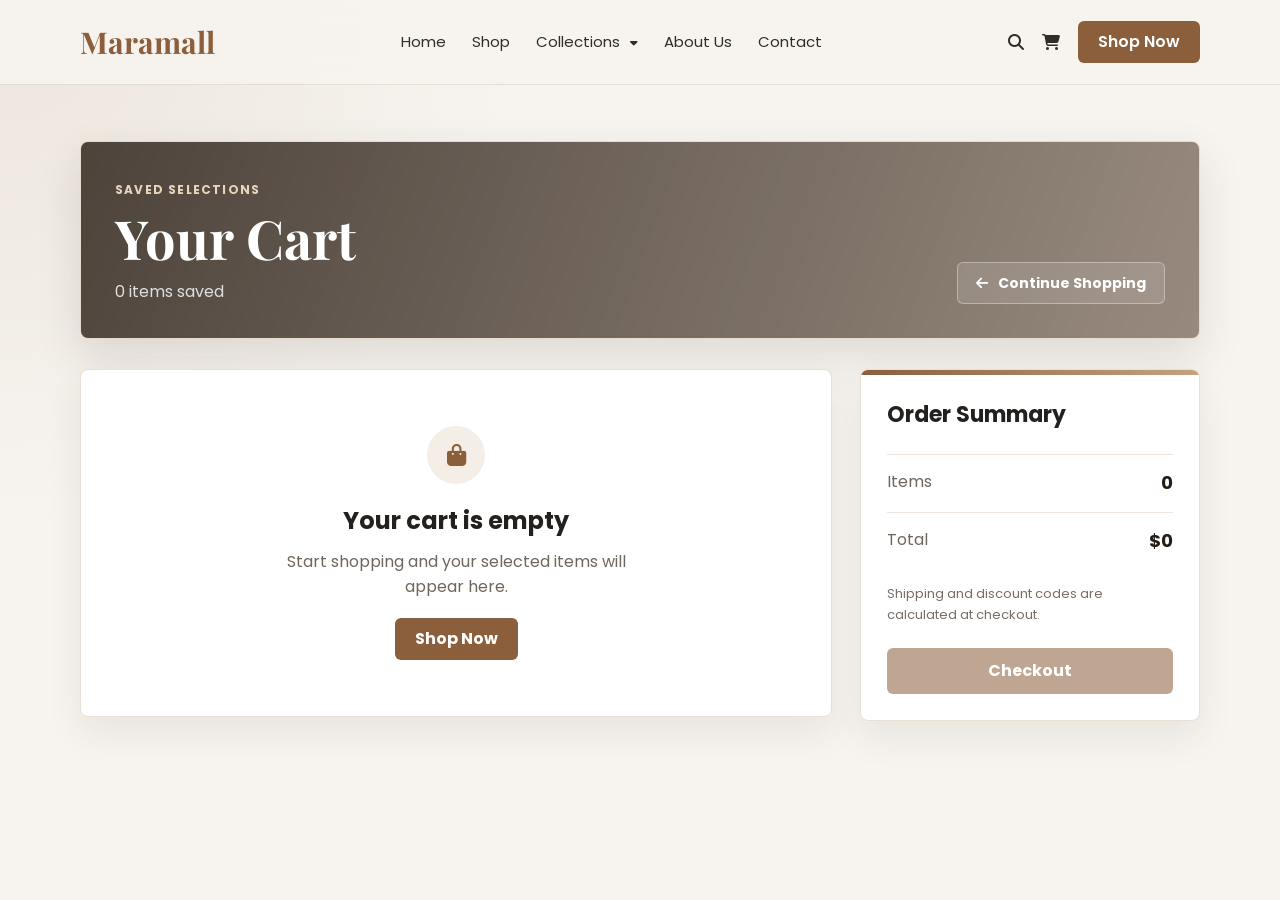
<file: cart.html>
<!DOCTYPE html>
<html lang="en">
<head>
  <meta charset="UTF-8">
  <meta name="viewport" content="width=device-width, initial-scale=1.0">
  <title>Cart | Maramall</title>
  <link rel="stylesheet" href="css/cart.css">
  <link href="https://fonts.googleapis.com/css2?family=Playfair+Display:wght@500;700&family=Poppins:wght@300;400;500;600;700&display=swap" rel="stylesheet">
  <link rel="stylesheet" href="https://cdnjs.cloudflare.com/ajax/libs/font-awesome/6.5.1/css/all.min.css">
</head>
<body>
  <header class="site-header">
    <nav class="navbar">
      <a class="logo" href="index.html">Maramall</a>

      <ul class="nav-links">
        <li><a href="index.html#home">Home</a></li>
        <li><a href="shop.html">Shop</a></li>
        <li class="dropdown">
          <button class="dropdown-toggle" aria-expanded="false">Collections <i class="fa-solid fa-caret-down"></i></button>
          <ul class="dropdown-menu" aria-label="Collections menu">
            <li><a href="lamp-buld.html" data-collection="Lamp">Lamp</a></li>
            <li><a href="prepare-items.html" data-collection="Preparing Items">Preparing Items</a></li>
            <li><a href="plants.html" data-collection="Plants">Plants</a></li>
          </ul>
        </li>
        <li><a href="about.html">About Us</a></li>
        <li><a href="contact.html">Contact</a></li>
      </ul>

      <div class="nav-actions">
        <a href="#" aria-label="Search"><i class="fa-solid fa-magnifying-glass"></i></a>
        <a href="cart.html" aria-label="Cart"><i class="fa-solid fa-cart-shopping"></i></a>
        <a class="shop-now-btn" href="shop.html">Shop Now</a>
      </div>
    </nav>
  </header>

  <main class="cart-page">
    <section class="cart-heading">
      <div>
        <span class="cart-eyebrow">Saved Selections</span>
        <h1>Your Cart</h1>
        <p id="cart-summary">0 items saved</p>
      </div>

      <a class="continue-link" href="shop.html">
        <i class="fa-solid fa-arrow-left"></i>
        Continue Shopping
      </a>
    </section>

    <section class="cart-layout">
      <div class="cart-items" id="cart-items"></div>

      <aside class="cart-total">
        <h2>Order Summary</h2>
        <div class="summary-line">
          <span>Items</span>
          <strong id="summary-count">0</strong>
        </div>
        <div class="summary-line">
          <span>Total</span>
          <strong id="summary-total">$0</strong>
        </div>
        <p class="summary-note">Shipping and discount codes are calculated at checkout.</p>
        <button type="button" id="checkout-btn">Checkout</button>
      </aside>
    </section>
  </main>

  <script src="js/common.js"></script>
  <script src="js/cart.js"></script>
</body>
</html>
</file>
<file: css/cart.css>
* {
  margin: 0;
  padding: 0;
  box-sizing: border-box;
}

body {
  min-height: 100vh;
  background:
    radial-gradient(circle at top left, rgba(139, 94, 60, 0.1), transparent 34%),
    #f7f4ef;
  color: #23201d;
  font-family: 'Poppins', sans-serif;
  line-height: 1.6;
}

a {
  color: inherit;
  text-decoration: none;
}

button {
  cursor: pointer;
  font: inherit;
}

.site-header {
  background: rgba(247, 244, 239, 0.92);
  border-bottom: 1px solid #e4ddd4;
  position: sticky;
  top: 0;
  z-index: 100;
  backdrop-filter: blur(14px);
}

.navbar {
  width: min(1120px, 90%);
  margin: auto;
  padding: 18px 0;
  display: flex;
  justify-content: space-between;
  align-items: center;
  gap: 28px;
}

.logo {
  color: #8b5e3c;
  font-family: 'Playfair Display', serif;
  font-size: 30px;
  font-weight: 700;
  white-space: nowrap;
}

.nav-links {
  display: flex;
  align-items: center;
  justify-content: center;
  gap: 26px;
  list-style: none;
}

.nav-links a,
.dropdown-toggle,
.nav-actions a {
  color: #332c26;
  transition: color 0.2s ease;
}

.nav-links a,
.dropdown-toggle {
  font-size: 15px;
}

.nav-links a:hover,
.dropdown-toggle:hover,
.nav-actions a:hover {
  color: #8b5e3c;
}

.dropdown {
  position: relative;
}

.dropdown-toggle {
  background: transparent;
  border: 0;
}

.dropdown-toggle i {
  margin-left: 6px;
  font-size: 12px;
}

.dropdown-menu {
  position: absolute;
  top: calc(100% + 12px);
  left: 0;
  display: none;
  min-width: 170px;
  padding: 8px;
  background: #fff;
  border: 1px solid #ece3d9;
  border-radius: 8px;
  box-shadow: 0 16px 40px rgba(32, 24, 17, 0.12);
  list-style: none;
  z-index: 50;
}

.dropdown.open .dropdown-menu {
  display: block;
}

.dropdown-menu a {
  display: block;
  padding: 10px 12px;
  border-radius: 6px;
}

.dropdown-menu a:hover {
  background: #f5efe8;
}

.nav-actions {
  display: flex;
  align-items: center;
  gap: 18px;
}

.nav-actions a {
  display: inline-flex;
  align-items: center;
  justify-content: center;
  font-size: 16px;
}

.shop-now-btn {
  min-height: 42px;
  padding: 0 20px;
  border-radius: 6px;
  background: #8b5e3c;
  color: #fff !important;
  font-weight: 600;
}

.cart-page {
  width: min(1120px, 90%);
  margin: 56px auto 76px;
}

.cart-heading {
  min-height: 190px;
  margin-bottom: 30px;
  padding: 34px;
  display: flex;
  align-items: flex-end;
  justify-content: space-between;
  gap: 24px;
  border: 1px solid #e7dace;
  border-radius: 8px;
  background:
    linear-gradient(110deg, rgba(45, 35, 27, 0.84), rgba(83, 61, 44, 0.58)),
    url('https://images.unsplash.com/photo-1555041469-a586c61ea9bc?q=80&w=1400&auto=format&fit=crop');
  background-size: cover;
  background-position: center;
  color: #fff;
  box-shadow: 0 18px 45px rgba(50, 35, 24, 0.12);
}

.cart-eyebrow {
  display: inline-block;
  margin-bottom: 10px;
  color: #ead4bc;
  font-size: 12px;
  font-weight: 700;
  letter-spacing: 1.2px;
  text-transform: uppercase;
}

.cart-heading h1 {
  font-family: 'Playfair Display', serif;
  font-size: 54px;
  line-height: 1.1;
}

.cart-heading p {
  margin-top: 10px;
  color: rgba(255, 255, 255, 0.82);
}

.continue-link {
  display: inline-flex;
  align-items: center;
  gap: 10px;
  min-height: 42px;
  padding: 0 18px;
  border: 1px solid rgba(255, 255, 255, 0.34);
  border-radius: 6px;
  background: rgba(255, 255, 255, 0.13);
  color: #fff;
  font-size: 14px;
  font-weight: 700;
  backdrop-filter: blur(8px);
  transition: background 0.2s ease, transform 0.2s ease;
}

.continue-link:hover {
  background: rgba(255, 255, 255, 0.22);
  transform: translateY(-1px);
}

.cart-layout {
  display: grid;
  grid-template-columns: minmax(0, 1fr) 340px;
  gap: 28px;
  align-items: start;
}

.cart-items {
  display: grid;
  gap: 16px;
}

.cart-item,
.cart-total,
.empty-cart {
  background: #fff;
  border: 1px solid #eadfd4;
  border-radius: 8px;
  box-shadow: 0 16px 36px rgba(50, 35, 24, 0.08);
}

.cart-item {
  display: grid;
  grid-template-columns: 124px minmax(0, 1fr) auto;
  gap: 20px;
  align-items: center;
  padding: 16px;
  transition: border-color 0.2s ease, box-shadow 0.2s ease, transform 0.2s ease;
}

.cart-item:hover {
  border-color: #d9c4b2;
  box-shadow: 0 20px 44px rgba(50, 35, 24, 0.11);
  transform: translateY(-2px);
}

.cart-item img {
  width: 124px;
  height: 104px;
  object-fit: cover;
  border-radius: 6px;
}

.cart-item-label {
  display: inline-block;
  margin-bottom: 6px;
  color: #8b5e3c;
  font-size: 11px;
  font-weight: 700;
  letter-spacing: 0.8px;
  text-transform: uppercase;
}

.cart-item h3 {
  font-size: 17px;
  line-height: 1.3;
}

.cart-item .price {
  margin-top: 6px;
  color: #8b5e3c;
  font-weight: 700;
}

.item-actions {
  display: flex;
  align-items: center;
  gap: 8px;
}

.qty-btn,
.remove-btn {
  min-width: 36px;
  height: 36px;
  border: 1px solid #dccbbe;
  border-radius: 6px;
  background: #fbf8f5;
  color: #332c26;
  transition: background 0.2s ease, border-color 0.2s ease, color 0.2s ease;
}

.qty-btn:hover,
.remove-btn:hover {
  background: #8b5e3c;
  border-color: #8b5e3c;
  color: #fff;
}

.remove-btn {
  color: #9b4d32;
}

.quantity {
  min-width: 28px;
  text-align: center;
  font-weight: 700;
}

.cart-total {
  padding: 26px;
  position: sticky;
  top: 100px;
  overflow: hidden;
}

.cart-total::before {
  content: "";
  display: block;
  height: 5px;
  margin: -26px -26px 22px;
  background: linear-gradient(90deg, #8b5e3c, #c5a27d);
}

.cart-total h2 {
  margin-bottom: 22px;
  font-size: 22px;
}

.summary-line {
  display: flex;
  justify-content: space-between;
  gap: 20px;
  padding: 14px 0;
  border-top: 1px solid #efe5dc;
}

.summary-line span {
  color: #6f665e;
}

.summary-line strong {
  color: #241d18;
  font-size: 18px;
}

.summary-note {
  margin-top: 14px;
  color: #786e66;
  font-size: 13px;
}

#checkout-btn {
  width: 100%;
  min-height: 46px;
  margin-top: 22px;
  border: none;
  border-radius: 6px;
  background: #8b5e3c;
  color: #fff;
  font-weight: 700;
  transition: background 0.2s ease, transform 0.2s ease, opacity 0.2s ease;
}

#checkout-btn:hover:not(:disabled) {
  background: #70462c;
  transform: translateY(-1px);
}

#checkout-btn:disabled {
  cursor: not-allowed;
  opacity: 0.55;
}

.empty-cart {
  padding: 56px 34px;
  text-align: center;
}

.empty-cart i {
  width: 58px;
  height: 58px;
  margin-bottom: 18px;
  display: inline-flex;
  align-items: center;
  justify-content: center;
  border-radius: 999px;
  background: #f5eee7;
  color: #8b5e3c;
  font-size: 22px;
}

.empty-cart h2 {
  font-size: 24px;
}

.empty-cart p {
  max-width: 360px;
  margin: 8px auto 0;
  color: #6f665e;
}

.empty-cart a {
  display: inline-flex;
  align-items: center;
  min-height: 42px;
  margin-top: 18px;
  padding: 0 20px;
  border-radius: 6px;
  background: #8b5e3c;
  color: #fff;
  font-weight: 700;
  transition: background 0.2s ease, transform 0.2s ease;
}

.empty-cart a:hover {
  background: #70462c;
  transform: translateY(-1px);
}

@media (max-width: 900px) {
  .navbar {
    flex-direction: column;
    gap: 18px;
  }

  .nav-links {
    flex-wrap: wrap;
  }

  .cart-layout {
    grid-template-columns: 1fr;
  }

  .cart-heading {
    align-items: flex-start;
    flex-direction: column;
    justify-content: flex-end;
  }

  .cart-total {
    position: static;
  }
}

@media (max-width: 560px) {
  .nav-actions {
    flex-wrap: wrap;
    justify-content: center;
  }

  .cart-heading h1 {
    font-size: 38px;
  }

  .cart-item {
    grid-template-columns: 92px minmax(0, 1fr);
    gap: 14px;
  }

  .cart-item img {
    width: 92px;
    height: 86px;
  }

  .item-actions {
    grid-column: 1 / -1;
    justify-content: space-between;
  }
}
</file>
